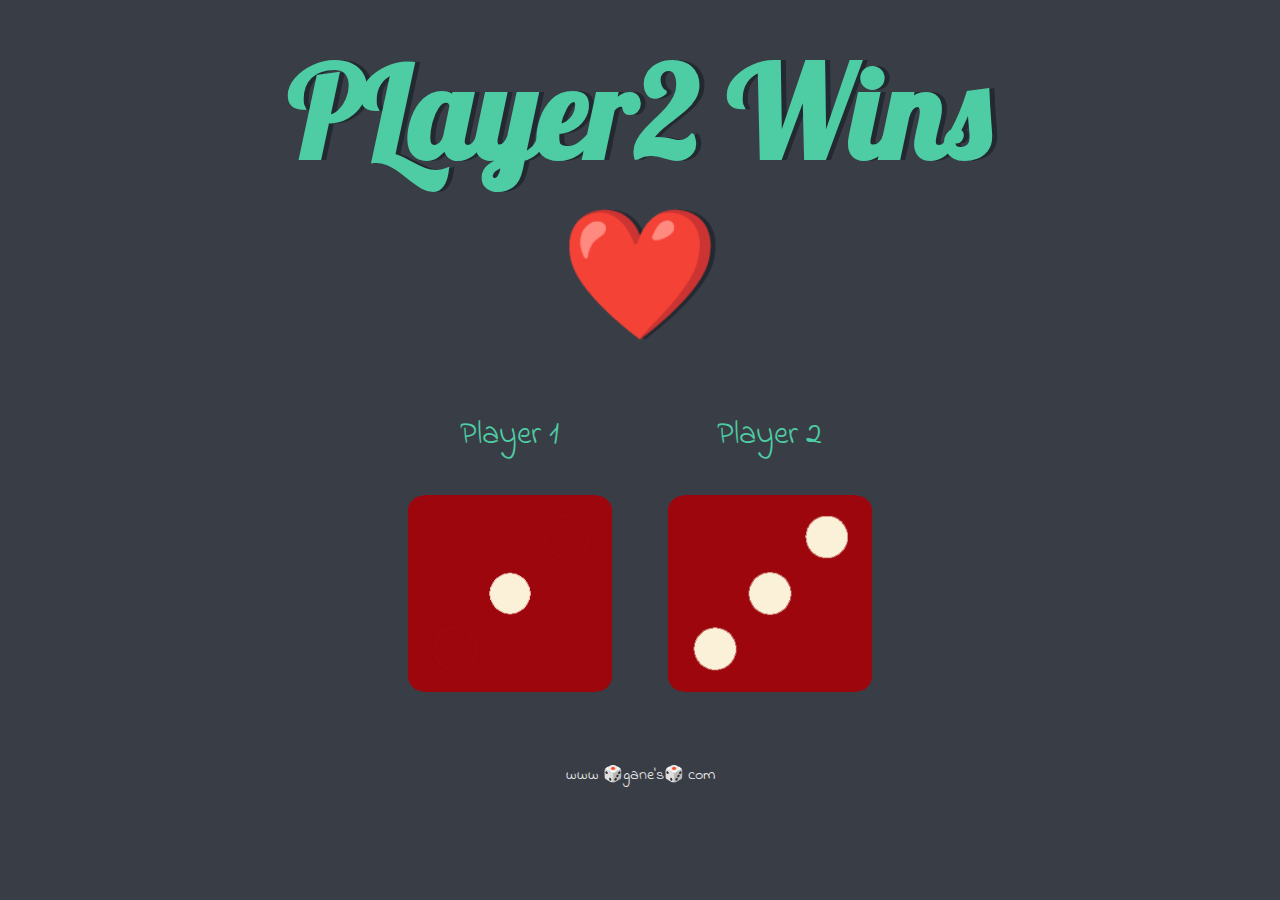
<file: dice_game-main/index.html>
<!DOCTYPE html>
<html lang="en" dir="ltr">
  <head>
    <meta charset="utf-8">
    <title>Dicee</title>
    <link rel="stylesheet" href="dice.css">
    <link href="https://fonts.googleapis.com/css?family=Indie+Flower|Lobster" rel="stylesheet">

  </head>
  <body>

    <div class="container">
      <h1>Refresh Me</h1>

      <div class="dice">
        <p>Player 1</p>
        <img class="img1" src="dice/dice6.png">
      </div>

      <div class="dice">
        <p>Player 2</p>
        <img class="img2" src="dice/dice6.png">
      </div>

    </div>

    <script src="dice.js"></script>
  </body>

  <footer>
    www 🎲gane's🎲 com
  </footer>
</html>
</file>
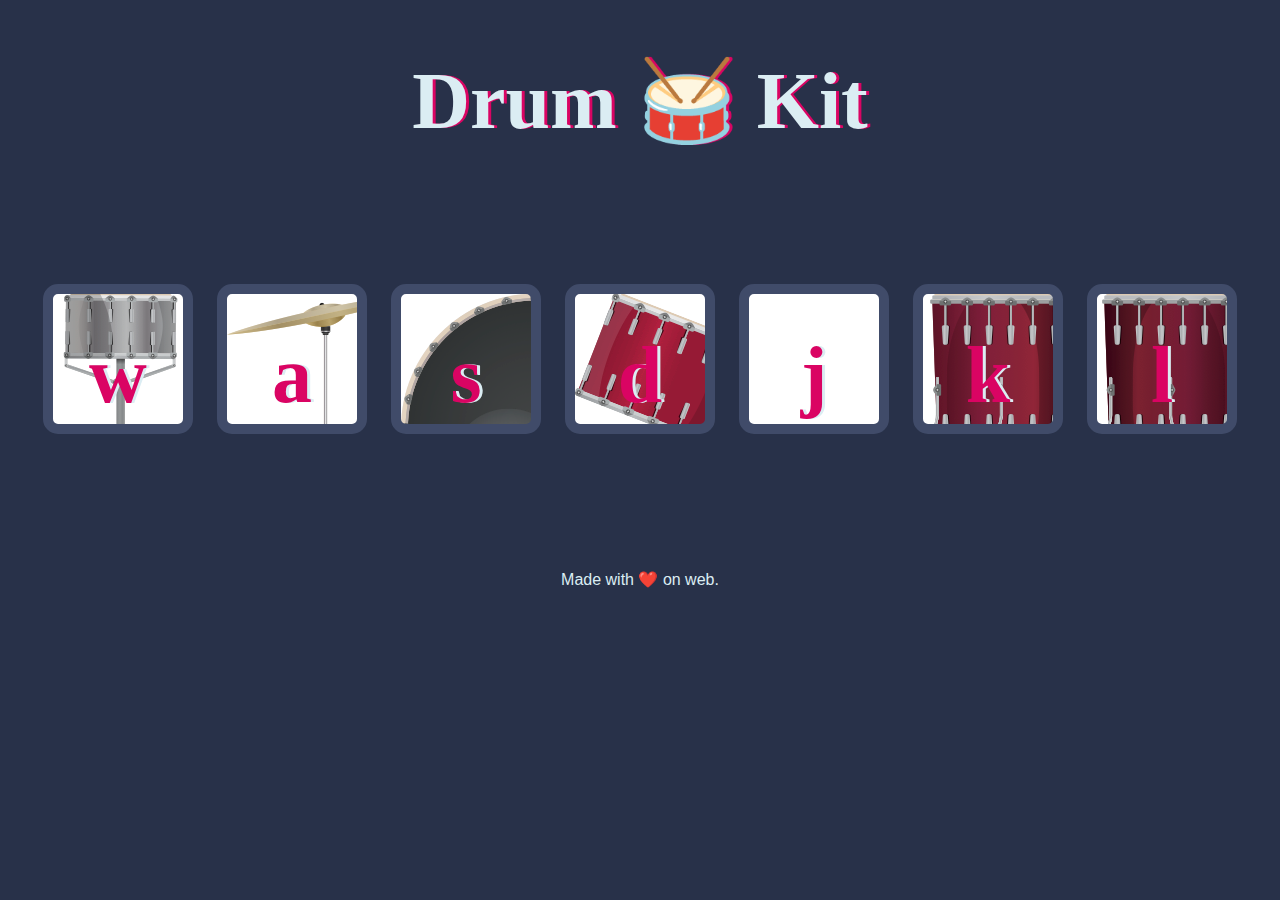
<file: drumkit-main/index.html>
<!DOCTYPE html>
<html lang="en" dir="ltr">

<head>
  <meta charset="utf-8">
  <title>Drum Kit</title>
  <link rel="stylesheet" href="drum.css"
  <link href="https://fonts.googleapis.com/css?family=Arvo" rel="stylesheet">
</head>

<body>
  <h1 id="title">Drum 🥁 Kit </h1>
  <div class="set">
    <button class="w drum">w</button>
    <button class="a drum">a</button>
    <button class="s drum">s</button>
    <button class="d drum">d</button>
    <button class="j drum">j</button>
    <button class="k drum">k</button>
    <button class="l drum">l</button>
  </div>


<script src="drum.js" charset="utf-8"></script>


<footer>
  Made with ❤️ on web.
</footer>
</body>
</html>
</file>
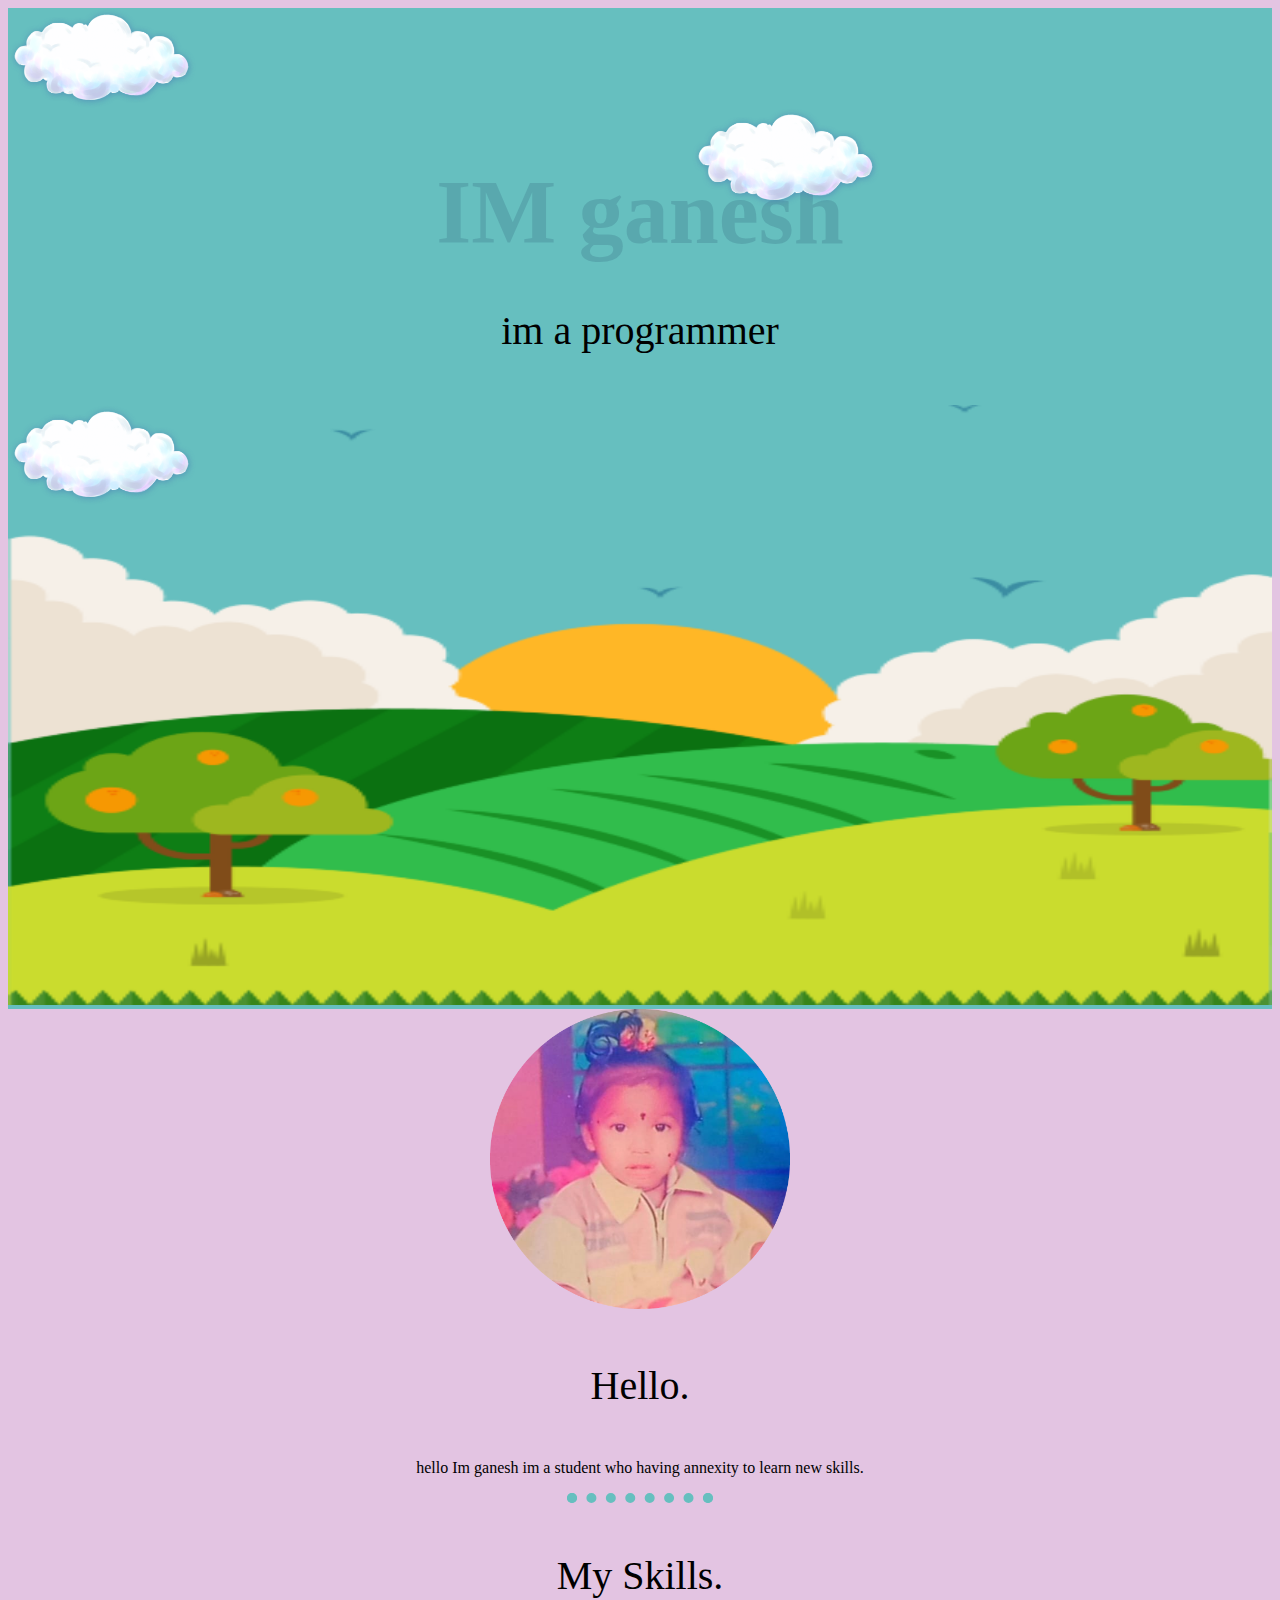
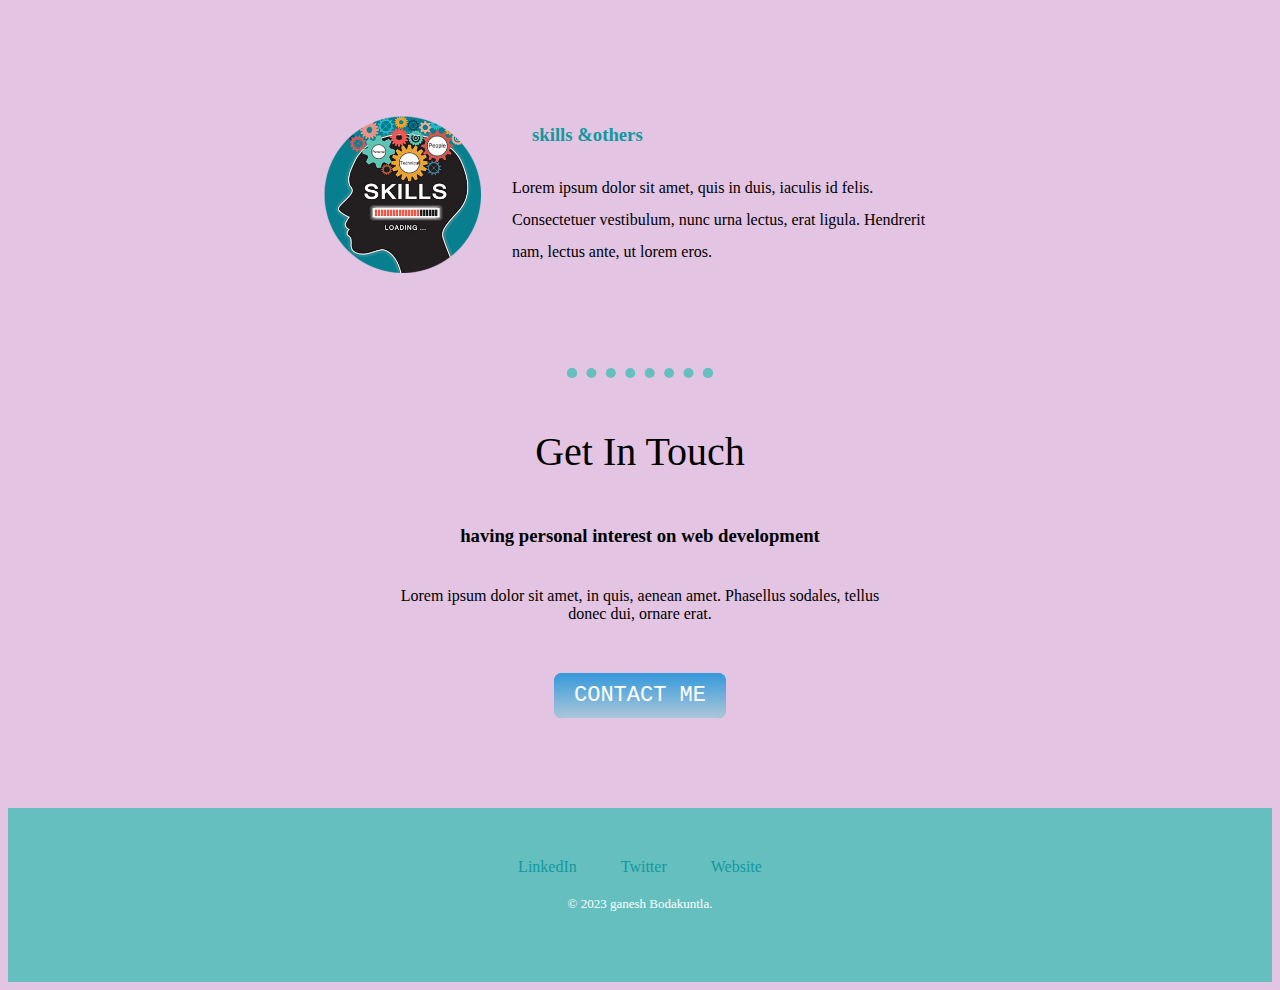
<file: minimal_resume-main/index.html>
<!DOCTYPE html>
<html lang="en">
<head>
    <meta charset="UTF-8">
    <meta http-equiv="X-UA-Compatible" content="IE=edge">
    <meta name="viewport" content="width=device-width, initial-scale=1.0">
    <title>Mine</title>
    <link rel="stylesheet" href="my.css">
    <link rel="stylesheet" href="https://fonts.google.com/specimen/Montserrat?query=mont">
</head>
<body>
  <div class="im">
    <img class="cloud1" height="100px" src="my/pngwing.com (2).png" alt="">
    <img class="cloud2" height="100px" src="my/pngwing.com (2).png" alt="">
    <center><h1>IM ganesh<br></h1>
    <h2>im a <span>programmer</span></h2></center>
        <img class="hello" height="100px" src="my/pngwing.com (2).png" alt="">
        <img class="h1" height="1000px" width="auto" src="my/pngwing.com (1).png" alt="">
      </div>
        <div class="middle-container">
            <div class="profile">
              <img height="300px" src="my/WhatsApp Image 2022-09-28 at 9.34.05 PM-modified.png"" alt="ganesh">
              <h2>Hello.</h2>
              <p>hello Im ganesh im a student who having annexity to learn new skills.</p>
            </div>
            <hr>
            <div class="skills">
              <h2>My Skills.</h2>
              <div class="skill-row1">
                <img class="image" h  src="my/pngwing.com (4).png" alt="ganesh">
                <h3 class="line3"><a href="#">skills &others</a></h3>
                <p class="line4">Lorem ipsum dolor sit amet, quis in duis, iaculis id felis. Consectetuer vestibulum, nunc urna lectus, erat ligula. Hendrerit nam, lectus ante, ut lorem eros.</p>
              </div>
            
                
            <hr>
            <div class="contact-me">
              <h2>Get In Touch</h2>
              <h3>having personal interest on web development</h3>
              <p class="intro">Lorem ipsum dolor sit amet, in quis, aenean amet. Phasellus sodales, tellus donec dui, ornare erat.</p>
              <a class="btn" href="mailto:ggane@email.com">CONTACT ME</a>
            </div>
          </div>
          
          
          <div class="bottom-container">
            <a class="footer-link" href="https://www.linkedin.com/">LinkedIn</a>
            <a class="footer-link" href="https://twitter.com/">Twitter</a>
            <a class="footer-link" href="https://www.appbrewery.co/">Website</a>
            <p class="q">© 2023 ganesh Bodakuntla.</p>
          </div>
          
</body>
</html>
</file>
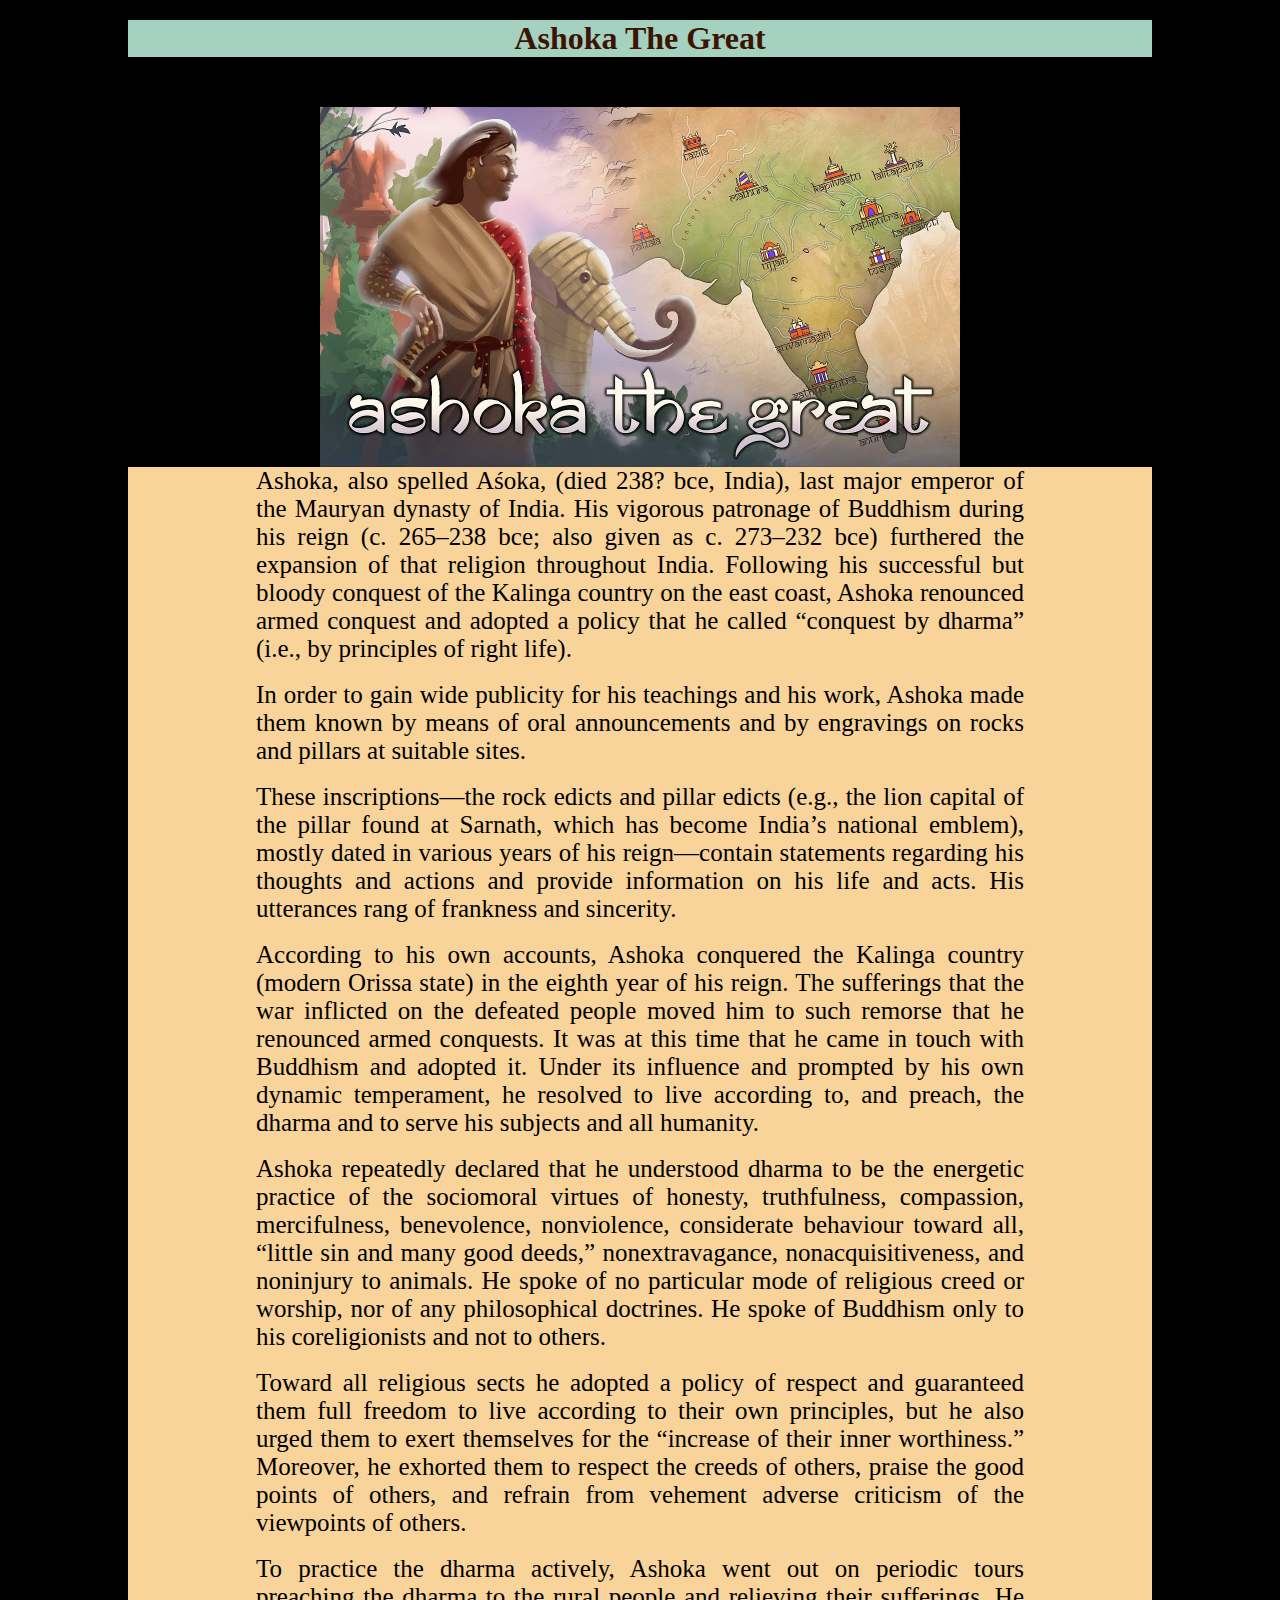
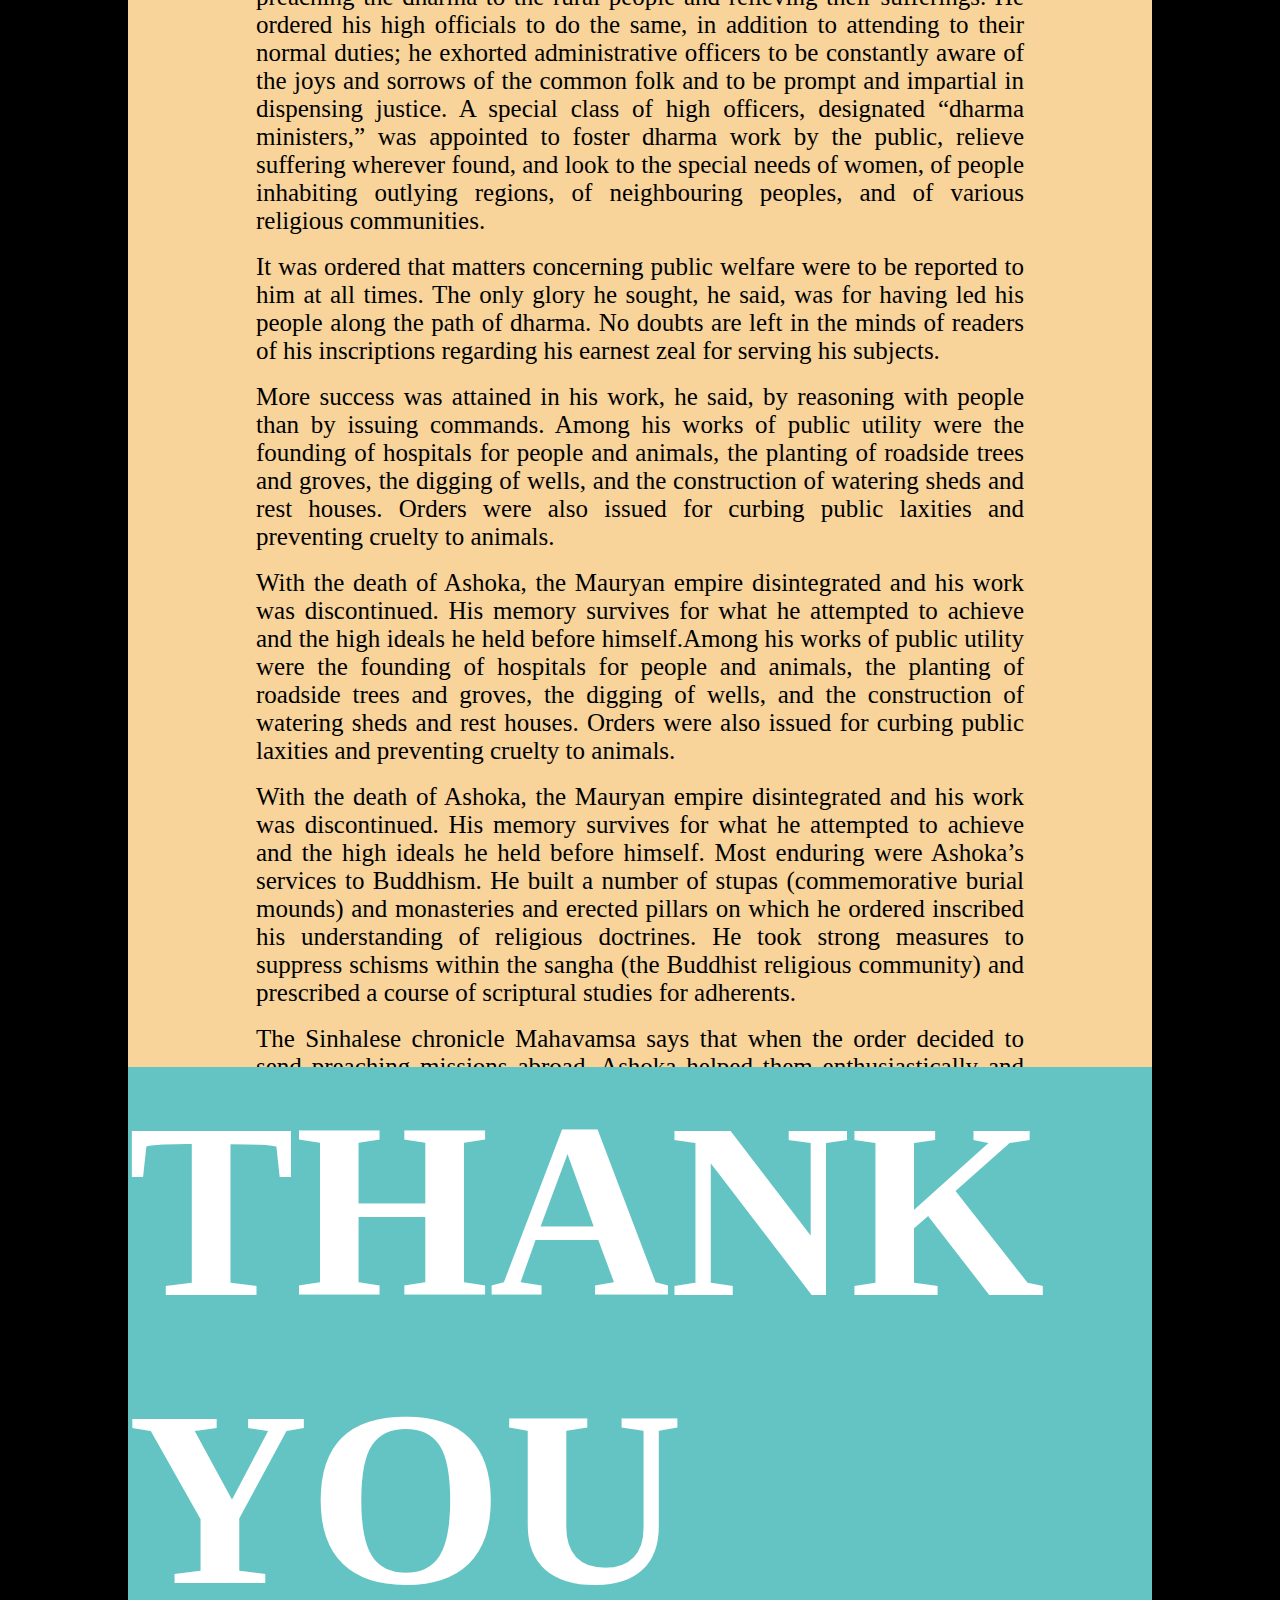
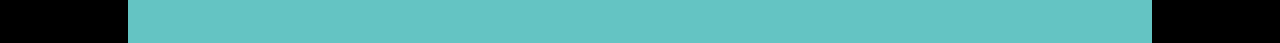
<file: tribute-main/INDEX.HTML>
<!DOCTYPE html>
<html lang="en">
  <head>
    <meta charset="UTF-8" />
    <meta name="viewport" content="width=device-width, initial-scale=1.0" />
    <title>Document</title>
    <link rel="stylesheet" href="./style.css" />
  </head>
  <body>
    <header>
      <div class="name"><h1>Ashoka The Great</h1></div>
    </header>

    <main>
      <div class="img1">
        <img src="./images/maxresdefault.jpg" alt="shivaji img" />
      </div>
      <div class="body2">
        <div class="body1">
          <p>
            Ashoka, also spelled Aśoka, (died 238? bce, India), last major
            emperor of the Mauryan dynasty of India. His vigorous patronage of
            Buddhism during his reign (c. 265–238 bce; also given as c. 273–232
            bce) furthered the expansion of that religion throughout India.
            Following his successful but bloody conquest of the Kalinga country
            on the east coast, Ashoka renounced armed conquest and adopted a
            policy that he called “conquest by dharma” (i.e., by principles of
            right life).
          </p>
          <br />
          <p>
            In order to gain wide publicity for his teachings and his work,
            Ashoka made them known by means of oral announcements and by
            engravings on rocks and pillars at suitable sites.
          </p>
          <br />
          <p>
            These inscriptions—the rock edicts and pillar edicts (e.g., the lion
            capital of the pillar found at Sarnath, which has become India’s
            national emblem), mostly dated in various years of his reign—contain
            statements regarding his thoughts and actions and provide
            information on his life and acts. His utterances rang of frankness
            and sincerity.
          </p>
          <br />
          <p>
            According to his own accounts, Ashoka conquered the Kalinga country
            (modern Orissa state) in the eighth year of his reign. The
            sufferings that the war inflicted on the defeated people moved him
            to such remorse that he renounced armed conquests. It was at this
            time that he came in touch with Buddhism and adopted it. Under its
            influence and prompted by his own dynamic temperament, he resolved
            to live according to, and preach, the dharma and to serve his
            subjects and all humanity.
          </p>
          <br />
          <p>
            Ashoka repeatedly declared that he understood dharma to be the
            energetic practice of the sociomoral virtues of honesty,
            truthfulness, compassion, mercifulness, benevolence, nonviolence,
            considerate behaviour toward all, “little sin and many good deeds,”
            nonextravagance, nonacquisitiveness, and noninjury to animals. He
            spoke of no particular mode of religious creed or worship, nor of
            any philosophical doctrines. He spoke of Buddhism only to his
            coreligionists and not to others.
          </p>
          <br />
          <p>
            Toward all religious sects he adopted a policy of respect and
            guaranteed them full freedom to live according to their own
            principles, but he also urged them to exert themselves for the
            “increase of their inner worthiness.” Moreover, he exhorted them to
            respect the creeds of others, praise the good points of others, and
            refrain from vehement adverse criticism of the viewpoints of others.
          </p>
          <br />
          <p>
            To practice the dharma actively, Ashoka went out on periodic tours
            preaching the dharma to the rural people and relieving their
            sufferings. He ordered his high officials to do the same, in
            addition to attending to their normal duties; he exhorted
            administrative officers to be constantly aware of the joys and
            sorrows of the common folk and to be prompt and impartial in
            dispensing justice. A special class of high officers, designated
            “dharma ministers,” was appointed to foster dharma work by the
            public, relieve suffering wherever found, and look to the special
            needs of women, of people inhabiting outlying regions, of
            neighbouring peoples, and of various religious communities.
          </p>
          <br />
          <p>
            It was ordered that matters concerning public welfare were to be
            reported to him at all times. The only glory he sought, he said, was
            for having led his people along the path of dharma. No doubts are
            left in the minds of readers of his inscriptions regarding his
            earnest zeal for serving his subjects.
          </p>
          <br />
          <p>
            More success was attained in his work, he said, by reasoning with
            people than by issuing commands. Among his works of public utility
            were the founding of hospitals for people and animals, the planting
            of roadside trees and groves, the digging of wells, and the
            construction of watering sheds and rest houses. Orders were also
            issued for curbing public laxities and preventing cruelty to
            animals.
          </p>
          <br />
          <p>
            With the death of Ashoka, the Mauryan empire disintegrated and his
            work was discontinued. His memory survives for what he attempted to
            achieve and the high ideals he held before himself.Among his works
            of public utility were the founding of hospitals for people and
            animals, the planting of roadside trees and groves, the digging of
            wells, and the construction of watering sheds and rest houses.
            Orders were also issued for curbing public laxities and preventing
            cruelty to animals.
          </p>
          <br />
          <p>
            With the death of Ashoka, the Mauryan empire disintegrated and his
            work was discontinued. His memory survives for what he attempted to
            achieve and the high ideals he held before himself. Most enduring
            were Ashoka’s services to Buddhism. He built a number of stupas
            (commemorative burial mounds) and monasteries and erected pillars on
            which he ordered inscribed his understanding of religious doctrines.
            He took strong measures to suppress schisms within the sangha (the
            Buddhist religious community) and prescribed a course of scriptural
            studies for adherents.
          </p>
          <br />
          <p>
            The Sinhalese chronicle Mahavamsa says that when the order decided
            to send preaching missions abroad, Ashoka helped them
            enthusiastically and sent his own son and daughter as missionaries
            to Sri Lanka. It is as a result of Ashoka’s patronage that Buddhism,
            which until then was a small sect confined to particular localities,
            spread throughout India and subsequently beyond the frontiers of the
            country.
          </p>
          <br />
          <p>
            Most enduring were Ashoka’s services to Buddhism. He built a number
            of stupas (commemorative burial mounds) and monasteries and erected
            pillars on which he ordered inscribed his understanding of religious
            doctrines.
          </p>
          <br />
          <p>
            He took strong measures to suppress schisms within the sangha (the
            Buddhist religious community) and prescribed a course of scriptural
            studies for adherents. The Sinhalese chronicle Mahavamsa says that
            when the order decided to send preaching missions abroad, Ashoka
            helped them enthusiastically and sent his own son and daughter as
            missionaries to Sri Lanka.
          </p>
          <br />
          <p>
            It is as a result of Ashoka’s patronage that Buddhism, which until
            then was a small sect confined to particular localities, spread
            throughout India and subsequently beyond the frontiers of the
            country.
          </p>
        </div>
      </div>
    </main>

    <footer>
      <div><h1>THANK YOU</h1></div>
    </footer>
  </body>
</html>
</file>
<file: dice_game-main/dice.css>
.container {
  width: 70%;
  margin: auto;
  text-align: center;
}

.dice {
  text-align: center;
  display: inline-block;

}

body {
  background-color: #393E46;
}

h1 {
  margin: 30px;
  font-family: 'Lobster', cursive;
  text-shadow: 5px 0 #232931;
  font-size: 8rem;
  color: #4ECCA3;
}

p {
  font-size: 2rem;
  color: #4ECCA3;
  font-family: 'Indie Flower', cursive;
}

img {
  width: 80%;
}

footer {
  margin-top: 5%;
  color: #EEEEEE;
  text-align: center;
  font-family: 'Indie Flower', cursive;

}
</file>
<file: minimal_resume-main/my.css>
body{
    height: 100%;
    background-color: #e3c4e2;
    text-align: center;
    font-family: Montserrat,serif;
    font-size: medium
}
.hello{
    position: absolute;
}
h1{
   
   line-height: 1;
    font-family: sacramento,cursive;
    font-size:5.625rem ;
    color: #07154722;
    margin-bottom: 0;
}
h2{
    
    font-size: 2.5rem;
    font-weight: normal;line-height: 2;
   

}
.hii{
    margin: 0    0px  0   500px;
}
.h1{
    width: 100%;
    height:600px;
    

}
.cloud1{
    margin: 0  500px 0 0;
    display: block;
}
.cloud2{
  
    position: absolute;
    right:400px;
}
a{  
   color : #11999E;
    text-decoration: none;
    padding: 0 20px ;
}
a:hover{
    color: #ffffff;
}
.skill-row1{
    width: 50%;
   align-self: center;
   margin: 100px auto 100px auto;
   line-height: 2;
}
.line3,
.line4{
    text-align: left;
}
.image{
    width: 25%;
    float: left;
    margin-right: 30px;
    
}
hr{
    width: 10%;
    border-top:rgb(28, 28, 29);
    border: dotted #66BFBF 10px ;
    border-bottom: none;
    size: 2rem;
   
    
   
}
.im{
    background-color: #66BFBF;
}
.intro{
    width: 40%;
    margin: 40px auto 60px ;
}
.bottom-container{
    width:100%;
    margin: 100px 0px 0px 0px;
    padding: 50px 0px 50px 0px;
    background-color: #66BFBF;
}

    .btn {
        background: #3498db;
        background-image: -webkit-linear-gradient(top, #3498db, #abc7d9);
        background-image: -moz-linear-gradient(top, #3498db, #abc7d9);
        background-image: -ms-linear-gradient(top, #3498db, #abc7d9);
        background-image: -o-linear-gradient(top, #3498db, #abc7d9);
        background-image: linear-gradient(to bottom, #3498db, #abc7d9);
        -webkit-border-radius: 8;
        -moz-border-radius: 8;
        border-radius: 8px;
        font-family: Courier New;
        color: #ffffff;
        font-size: 22px;
        padding: 10px 20px 10px 20px;
        text-decoration: none;
      }
      
      .btn:hover {
        background: #d63cfc;
        background-image: -webkit-linear-gradient(top, #d63cfc, #13405e);
        background-image: -moz-linear-gradient(top, #d63cfc, #13405e);
        background-image: -ms-linear-gradient(top, #d63cfc, #13405e);
        background-image: -o-linear-gradient(top, #d63cfc, #13405e);
        background-image: linear-gradient(to bottom, #d63cfc, #13405e);
        text-decoration: none;
      
      }

      .q{
        color:#ffffff;
        font-size: small;
        margin:20px 0;
      }
</file>
<file: tribute-main/style.css>
*{
    padding: 0;
    margin: 0;
    background:black;

}
body{
    height: 2200px;
  
    
  
}
.name h1{
    color:rgb(59, 21, 2);
    background-color: #a5d2c0;
 text-align: center;   
    width: 80vw;
    
}
header{
    display: flex;
    justify-content: center;
    margin-top: 20px;
    
}
.body1 p{
    background:#f8d49a;
    margin: 0 10vw;
    font-size:25px;
    text-align:justify
}
main{
    margin-top: 50px;
}
.img1{
    display: flex;
    justify-content: center;
   
}
img{
    width:40rem
}
.body1{

    background:#f8d49a;
    width: 80vw;
    height: 2200px;
 
}
.body2{
    display: flex;
    justify-content: center;
}
footer {
    display: flex;
    justify-content: center;
}
footer div{
    
    height: 200px;
    background: #64c4c3;
    width: 80vw;
}
footer div h1{
    color:white;
    background-color: #64c4c3;
    font-size: 250px;
    
}
</file>
